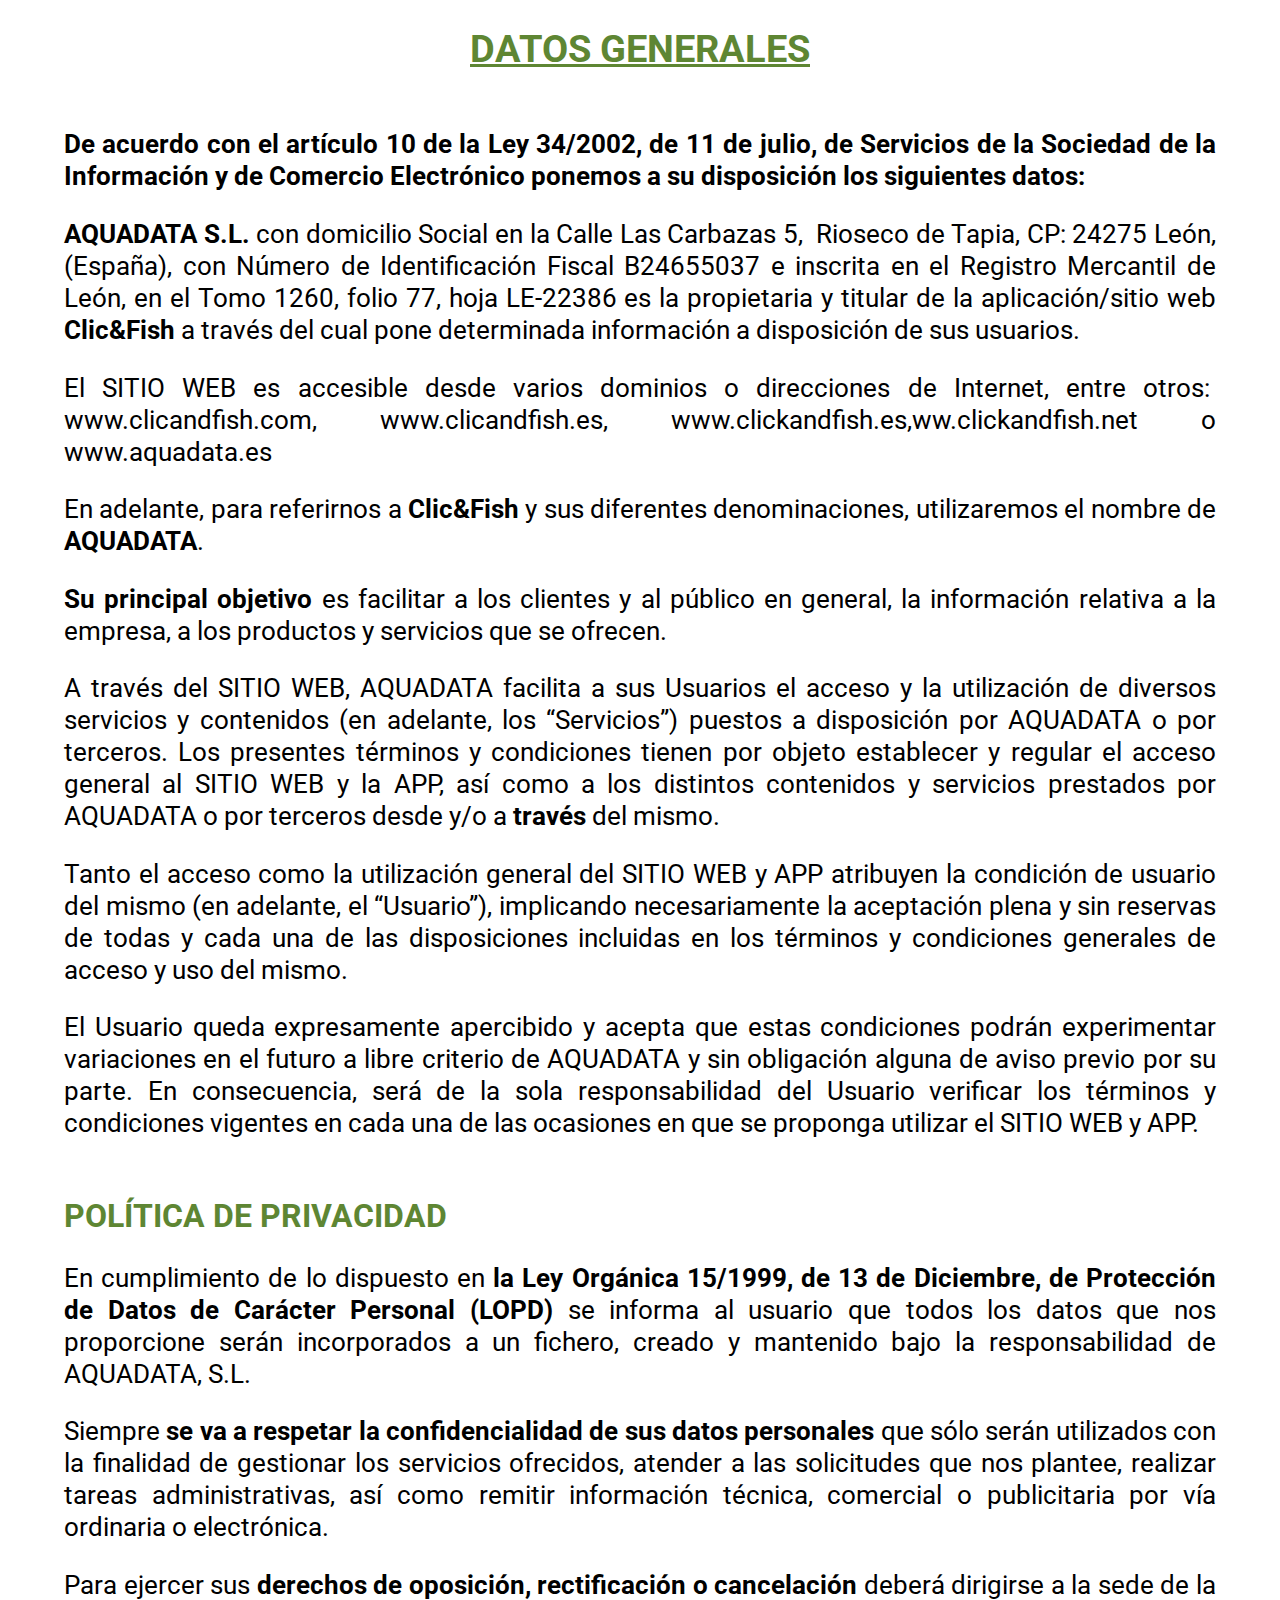
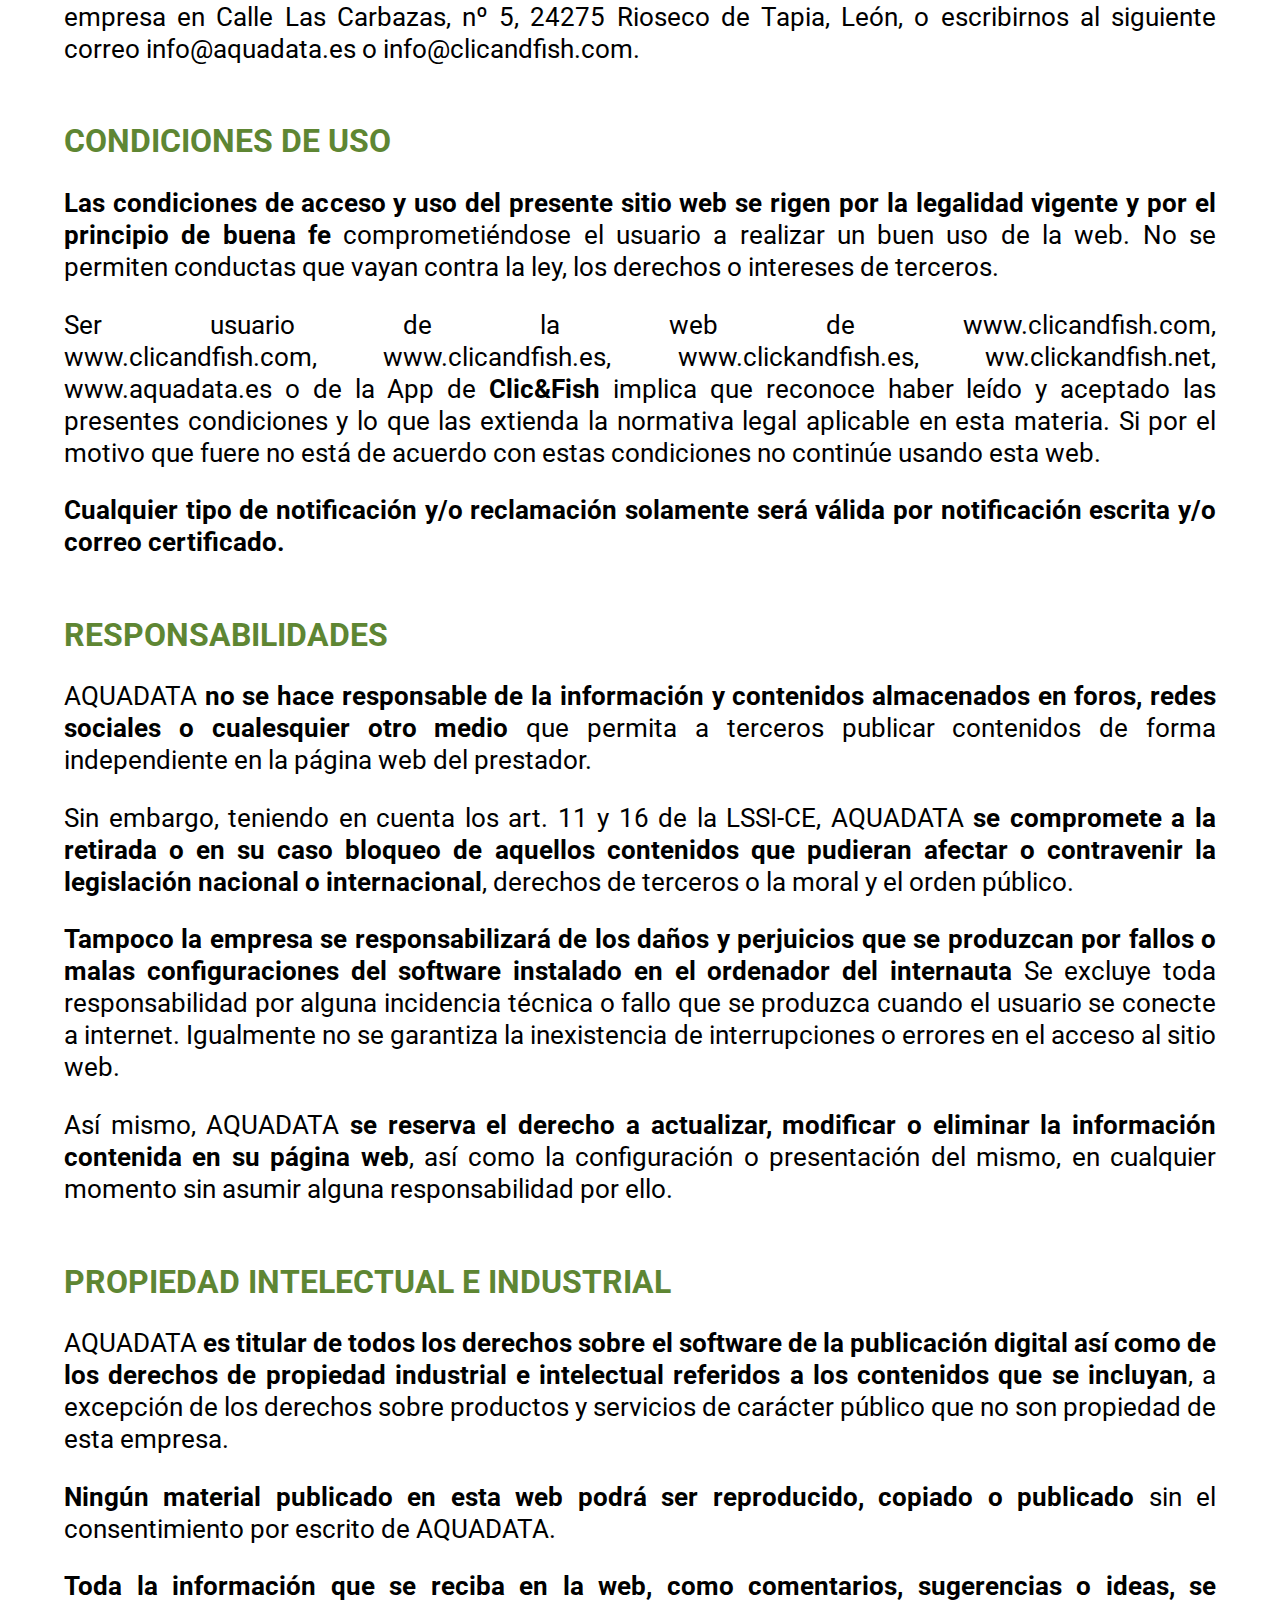
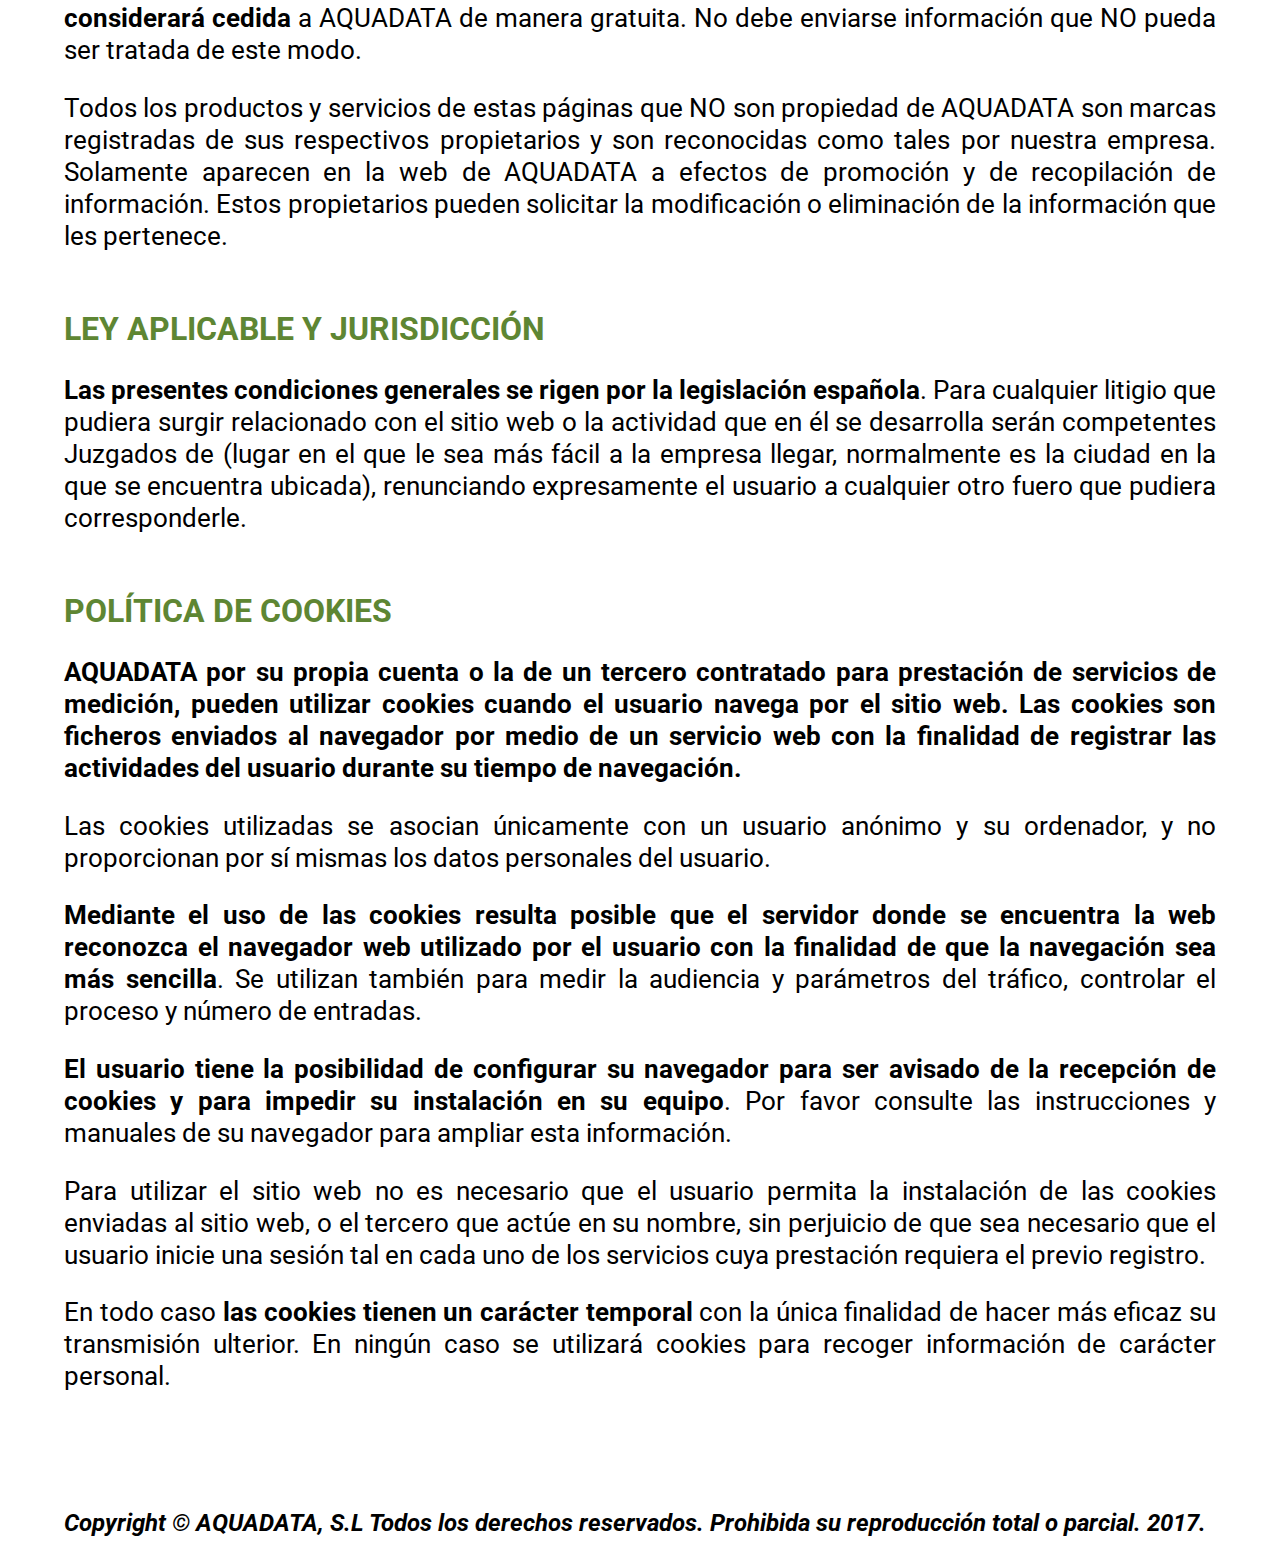
<file: AvisoLegal.html>
<!doctype html>
<html>
<head>
    <meta charset="UTF-8">
    <meta name="viewport"
          content="width=device-width, user-scalable=no, initial-scale=1.0, maximum-scale=1.0, minimum-scale=1.0">

    <title>Aviso legal</title>

    <!-- Icono -->
    <link rel="icon" type="image/png" href="img/Clic-&-Fish.png">

    <!-- Estilos -->
    <link rel="stylesheet" href="css/EstilosDocumentosLegales.css" type="text/css">

    <!-- Fuentes -->
    <link href="https://fonts.googleapis.com/css?family=Roboto:400,400i" rel="stylesheet">

    <!-- Efectos -->
    <script class="DeshabilitarZoom">
        document.addEventListener('gesturestart', function (e) {
            e.preventDefault();
        });
    </script>
</head>
<body>
<section>
    <h1>DATOS GENERALES</h1>

    <p><span>De acuerdo con el artículo 10
        de la Ley 34/2002, de 11 de julio, de Servicios de la Sociedad de la
        Información y de Comercio Electrónico ponemos a su disposición los siguientes
        datos:</span></p>

    <p><span>AQUADATA S.L.</span> con domicilio Social en la Calle Las Carbazas 5,&nbsp; Rioseco de
        Tapia, CP: 24275 León, (España), con Número de Identificación Fiscal B24655037
        e inscrita en el Registro Mercantil de León, en el Tomo 1260, folio 77, hoja
        LE-22386 es la propietaria y titular de la aplicación/sitio web <span>Clic&amp;Fish</span>
        a través del cual pone determinada información a disposición de sus usuarios. </p>

    <p >El SITIO WEB es accesible desde varios dominios o direcciones de Internet, entre otros:&nbsp;
        www.clicandfish.com,&nbsp;www.clicandfish.es,&nbsp;www.clickandfish.es,ww.clickandfish.net o www.aquadata.es</p>

    <p >En adelante, para referirnos a <span>Clic&amp;Fish</span> y sus diferentes denominaciones, utilizaremos
        el nombre de <span>AQUADATA</span>.</p>

    <p ><span>Su principal objetivo</span> es facilitar a los clientes y al público en
        general, la información relativa a la empresa, a los productos y servicios que
        se ofrecen.</p>

    <p >A través del SITIO WEB, AQUADATA
        facilita a sus Usuarios el acceso y la utilización de diversos servicios y
        contenidos (en adelante, los “Servicios”) puestos a disposición por AQUADATA o
        por terceros. Los presentes términos y condiciones tienen por objeto establecer
        y regular el acceso general al SITIO WEB y la APP, así como a los distintos
        contenidos y servicios prestados por AQUADATA o por terceros desde y/o a <span>través</span> del mismo.
    </p>

    <p >Tanto el acceso como la
        utilización general del SITIO WEB y APP atribuyen la condición de usuario del
        mismo (en adelante, el “Usuario”), implicando necesariamente la aceptación
        plena y sin reservas de todas y cada una de las disposiciones incluidas en los
        términos y condiciones generales de acceso y uso del mismo.</p>

    <p>El Usuario queda expresamente
        apercibido y acepta que estas condiciones podrán experimentar variaciones en el
        futuro a libre criterio de AQUADATA y sin obligación alguna de aviso previo por
        su parte. En consecuencia, será de la sola responsabilidad del Usuario
        verificar los términos y condiciones vigentes en cada una de las ocasiones en
        que se proponga utilizar el SITIO WEB y APP.</p>

    <h2>POLÍTICA DE PRIVACIDAD</h2>

    <p>En cumplimiento de lo dispuesto
        en <span>la Ley Orgánica 15/1999, de 13 de Diciembre, de Protección de Datos de
        Carácter Personal (LOPD) </span>se informa al usuario que todos los datos que nos
        proporcione serán incorporados a un fichero, creado y mantenido bajo la
        responsabilidad de AQUADATA, S.L.</p>

    <p>Siempre<span> se va a respetar la confidencialidad de sus datos personales</span>
        que sólo serán utilizados con la finalidad de gestionar los servicios ofrecidos,
        atender a las solicitudes que nos plantee, realizar tareas administrativas, así como remitir información
        técnica, comercial o publicitaria por vía ordinaria o electrónica.</p>

    <p>Para ejercer sus <span>derechos de oposición, rectificación o cancelación</span> deberá
        dirigirse a la sede de la empresa en Calle Las Carbazas, nº 5, 24275 Rioseco de Tapia, León, o
        escribirnos al siguiente correo info@aquadata.es o info@clicandfish.com.</p>

    <h2>CONDICIONES DE USO</h2>

    <p><span>Las condiciones de acceso y uso del presente sitio web se rigen por la legalidad vigente y por el principio
        de buena fe</span> comprometiéndose el usuario a realizar un buen uso de la web.
        No se permiten conductas que vayan contra la ley, los derechos o intereses de
        terceros.</p>

    <p >Ser usuario de la web de www.clicandfish.com, www.clicandfish.com,&nbsp;www.clicandfish.es,&nbsp;www.clickandfish.es,
        ww.clickandfish.net, www.aquadata.es o de la
        App de <span>Clic&amp;Fish</span> implica que reconoce haber leído
        y aceptado las presentes condiciones y lo que las extienda la normativa legal
        aplicable en esta materia. Si por el motivo que fuere no está de acuerdo con
        estas condiciones no continúe usando esta web.</p>

    <p ><span>Cualquier tipo de
        notificación y/o reclamación solamente será válida por notificación escrita y/o
        correo certificado.</span></p>

    <h2>RESPONSABILIDADES</h2>

    <p >AQUADATA <span>no se hace responsable de la información y contenidos almacenados en foros, redes sociales
        o cualesquier otro medio</span> que permita a terceros publicar contenidos de
        forma independiente en la página web del prestador.</p>

    <p>Sin embargo, teniendo en cuenta los art. 11 y 16 de la LSSI-CE, AQUADATA<span> se compromete a
        la retirada o en su caso bloqueo de aquellos contenidos que pudieran afectar o
        contravenir la legislación nacional o internacional</span>, derechos de terceros o
        la moral y el orden público.</p>

    <p><span>Tampoco la empresa se responsabilizará de los daños y perjuicios que se produzcan por fallos o malas
        configuraciones del software instalado en el ordenador del internauta</span> Se
        excluye toda responsabilidad por alguna incidencia técnica o fallo que se
        produzca cuando el usuario se conecte a internet. Igualmente no se garantiza la
        inexistencia de interrupciones o errores en el acceso al sitio web.</p>

    <p>Así mismo, AQUADATA <span>se reserva el derecho a actualizar, modificar o eliminar la información contenida
        en su página web</span>, así como la configuración o presentación del mismo, en
        cualquier momento sin asumir alguna responsabilidad por ello.</p>

    <h2>PROPIEDAD INTELECTUAL E INDUSTRIAL</h2>

    <p>AQUADATA <span>es titular de todos los derechos sobre el software de la publicación digital así como de los
        derechos de propiedad industrial e intelectual referidos a los contenidos que
        se incluyan</span>, a excepción de los derechos sobre productos y servicios de
        carácter público que no son propiedad de esta empresa.</p>

    <p ><span>Ningún material publicado en esta web podrá ser reproducido, copiado o publicado</span> sin el
        consentimiento por escrito de AQUADATA.</p>

    <p><span>Toda la información que se reciba en la web, como comentarios, sugerencias o ideas, se considerará
        cedida</span> a AQUADATA de manera gratuita. No debe enviarse información que NO pueda ser
        tratada de este modo.</p>

    <p>Todos los productos y servicios de estas páginas que NO son propiedad de AQUADATA son marcas registradas
        de sus
        respectivos propietarios y son reconocidas como tales por nuestra empresa.
        Solamente aparecen en la web de AQUADATA a efectos de promoción y de
        recopilación de información. Estos propietarios pueden solicitar la
        modificación o eliminación de la información que les pertenece.</p>

    <h2>LEY APLICABLE Y JURISDICCIÓN</h2>

    <p><span>Las presentes condiciones generales se rigen por la legislación española</span>.
        Para cualquier litigio que pudiera surgir relacionado con el sitio web o la actividad que en él se
        desarrolla serán competentes Juzgados de (lugar en el que le sea más fácil a la
        empresa llegar, normalmente es la ciudad en la que se encuentra ubicada),
        renunciando expresamente el usuario a cualquier otro fuero que pudiera
        corresponderle.</p>

    <h2>POLÍTICA DE COOKIES</h2>

    <p> <span>AQUADATA por su propia cuenta o la de un tercero contratado para
        prestación de servicios de medición, pueden utilizar cookies cuando el usuario
        navega por el sitio web. Las cookies son ficheros enviados al navegador por
        medio de un servicio web con la finalidad de registrar las actividades del
        usuario durante su tiempo de navegación.</span></p>

    <p>Las cookies utilizadas se asocian únicamente con un usuario anónimo y su ordenador, y no proporcionan por
        sí mismas los datos personales del usuario.</p>

    <p> <span>Mediante el uso de las cookies resulta posible que el servidor donde se encuentra la web reconozca el
        navegador web utilizado por el usuario con la finalidad de que la navegación
        sea más sencilla</span>. Se utilizan también para medir la audiencia y parámetros
        del tráfico, controlar el proceso y número de entradas.

    <p><span>El usuario tiene la posibilidad de configurar su navegador para ser avisado de la recepción de
        cookies y para impedir su instalación en su equipo</span>. Por favor consulte las
        instrucciones y manuales de su navegador para ampliar esta información.</p>

    <p>Para utilizar el sitio web no es necesario que el usuario permita la instalación de las cookies enviadas al
        sitio web, o el tercero que actúe en su nombre, sin perjuicio de que sea
        necesario que el usuario inicie una sesión tal en cada uno de los servicios
        cuya prestación requiera el previo registro.</p>

    <p>En todo caso <span>las cookies tienen un carácter temporal</span> con la única finalidad de hacer más eficaz su
        transmisión ulterior. En ningún caso se utilizará cookies para recoger
        información de carácter personal.</p>

    <p id="copyright">Copyright © AQUADATA, S.L Todos los derechos reservados. Prohibida su
        reproducción total o parcial. 2017.
    </p>
</section>
</body>
</html>
</file>
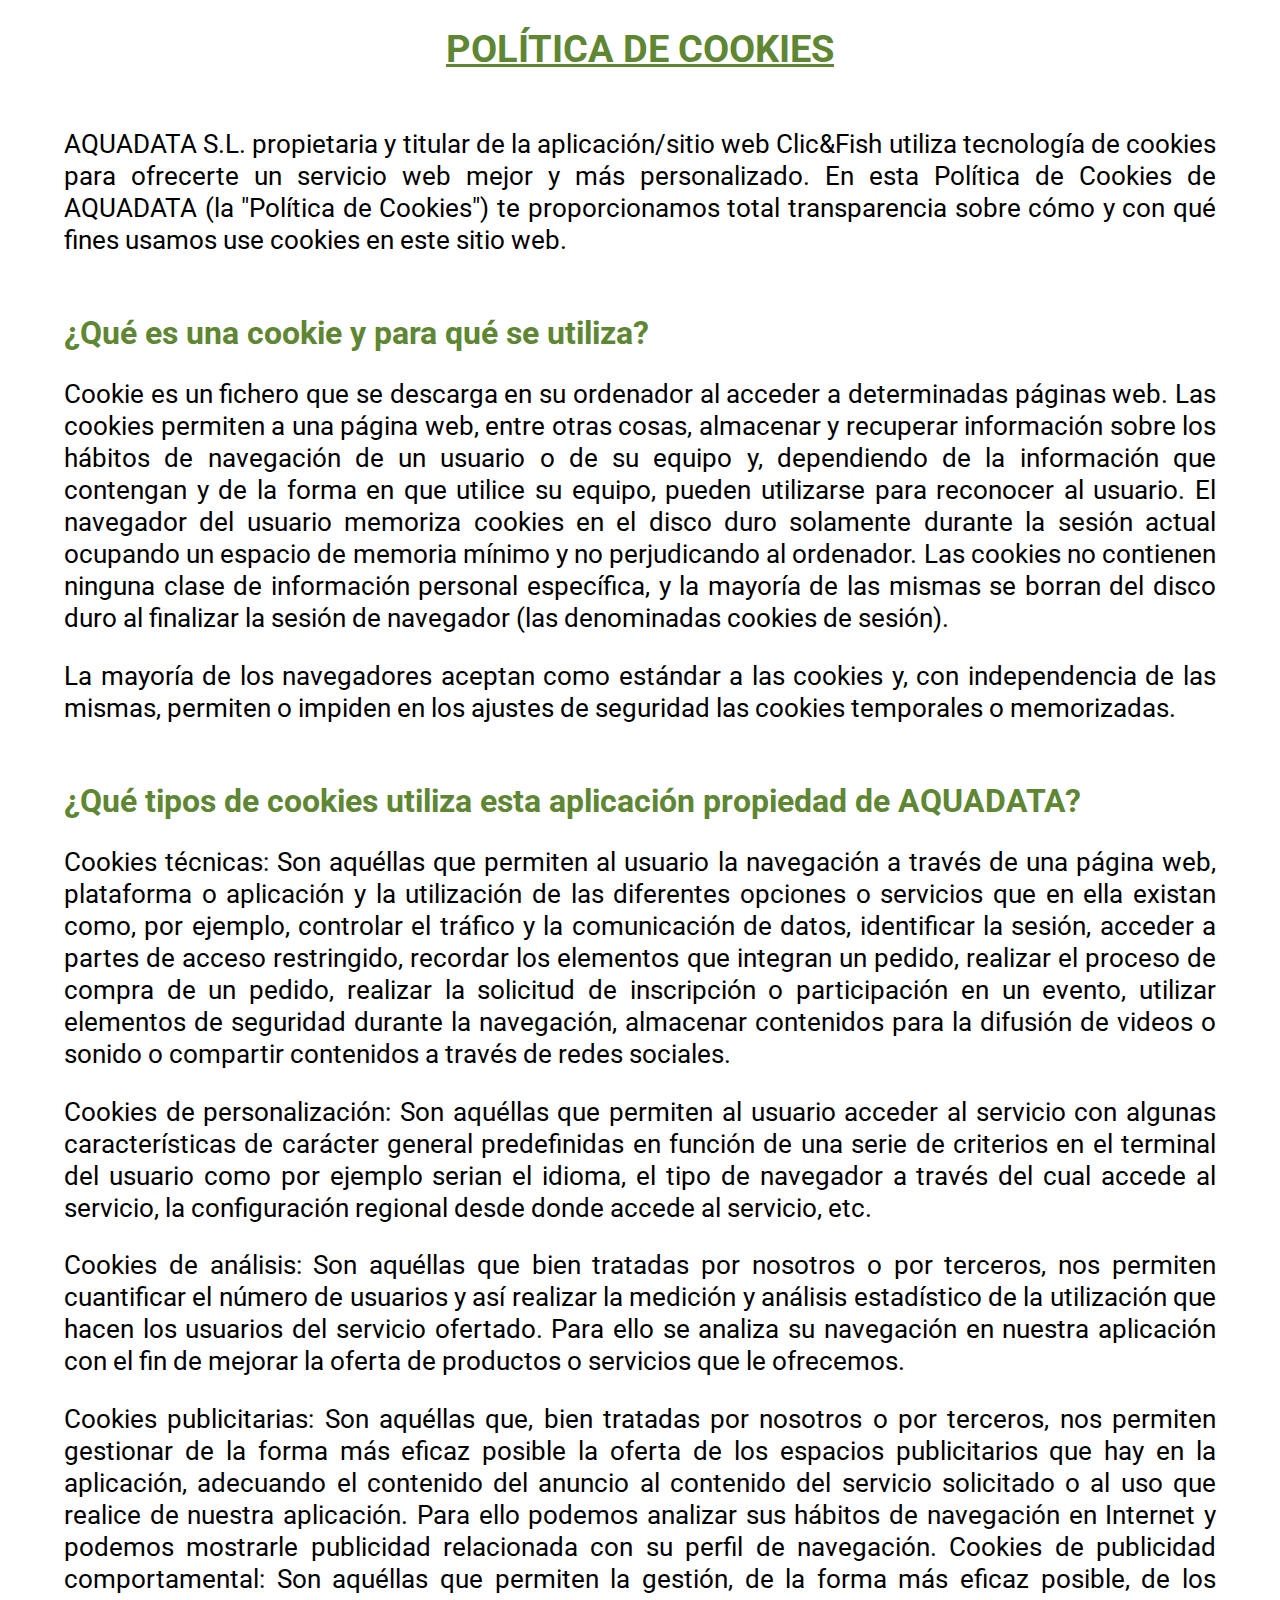
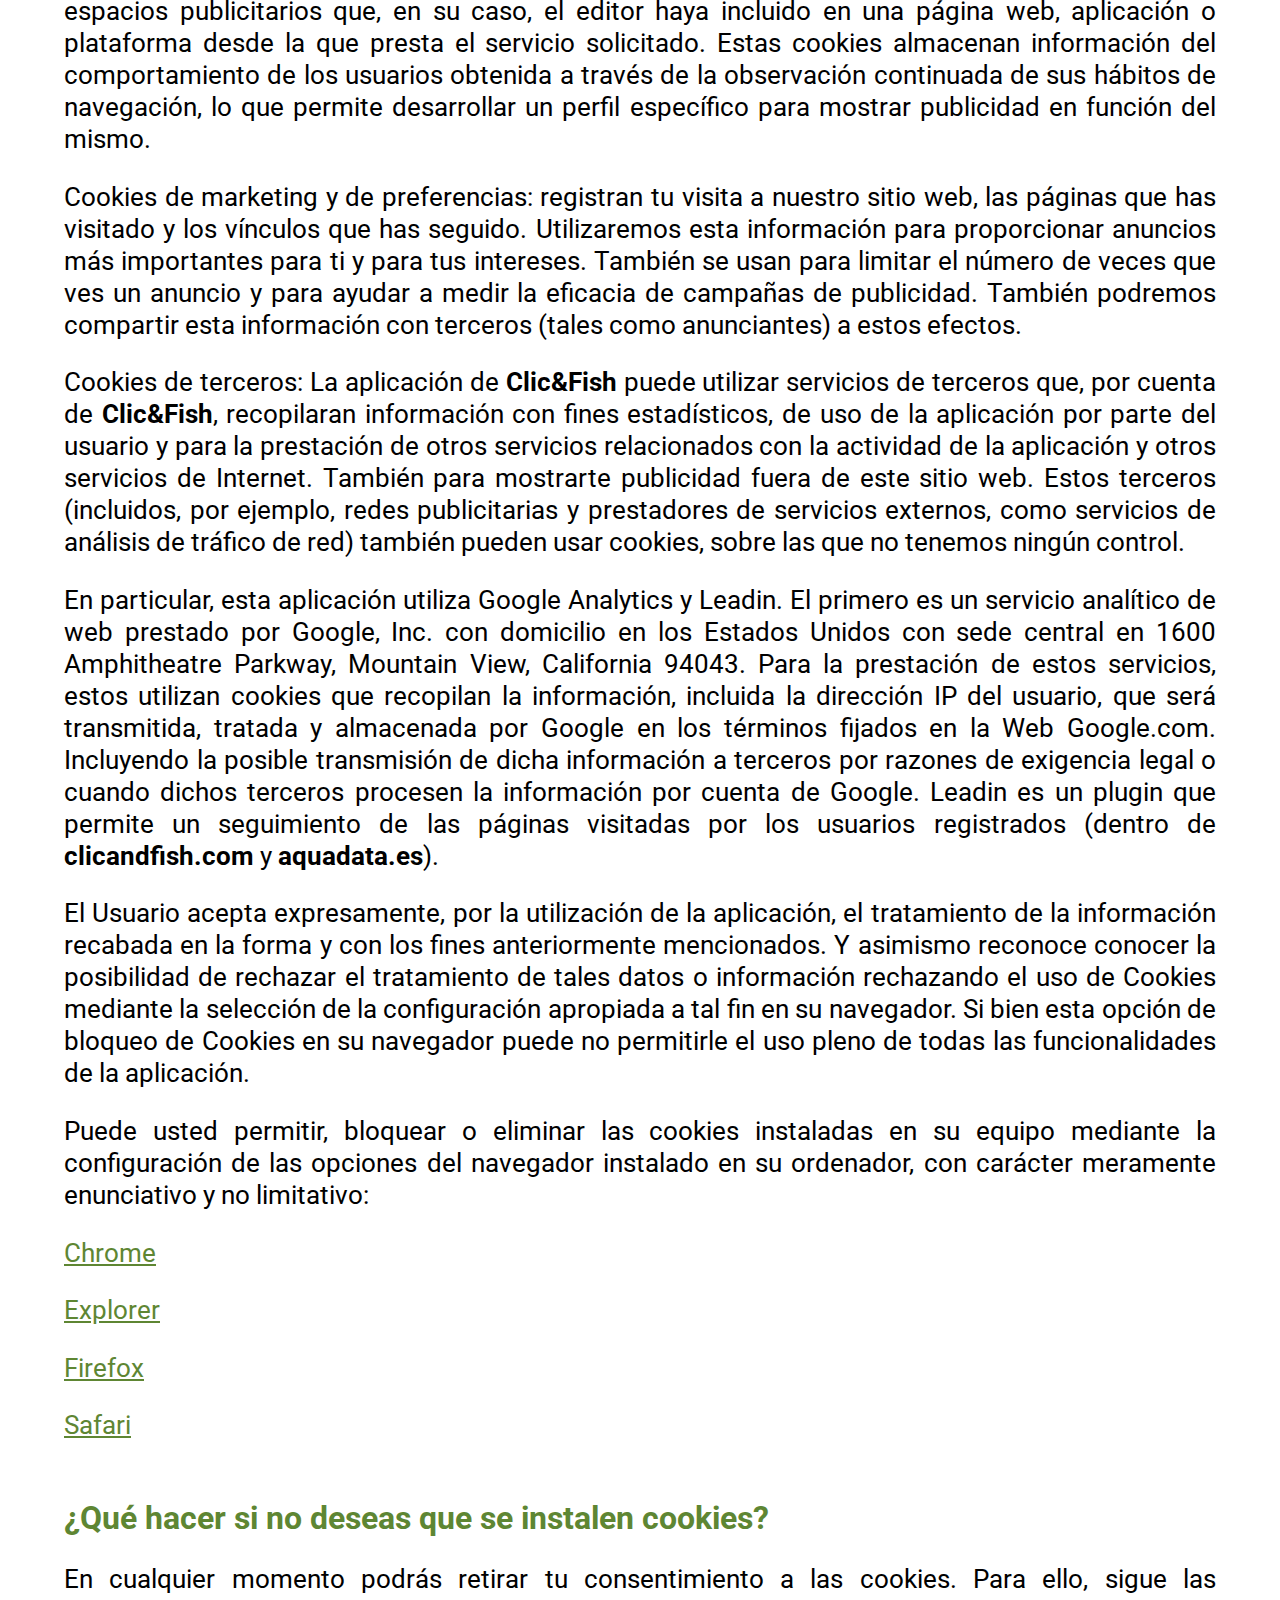
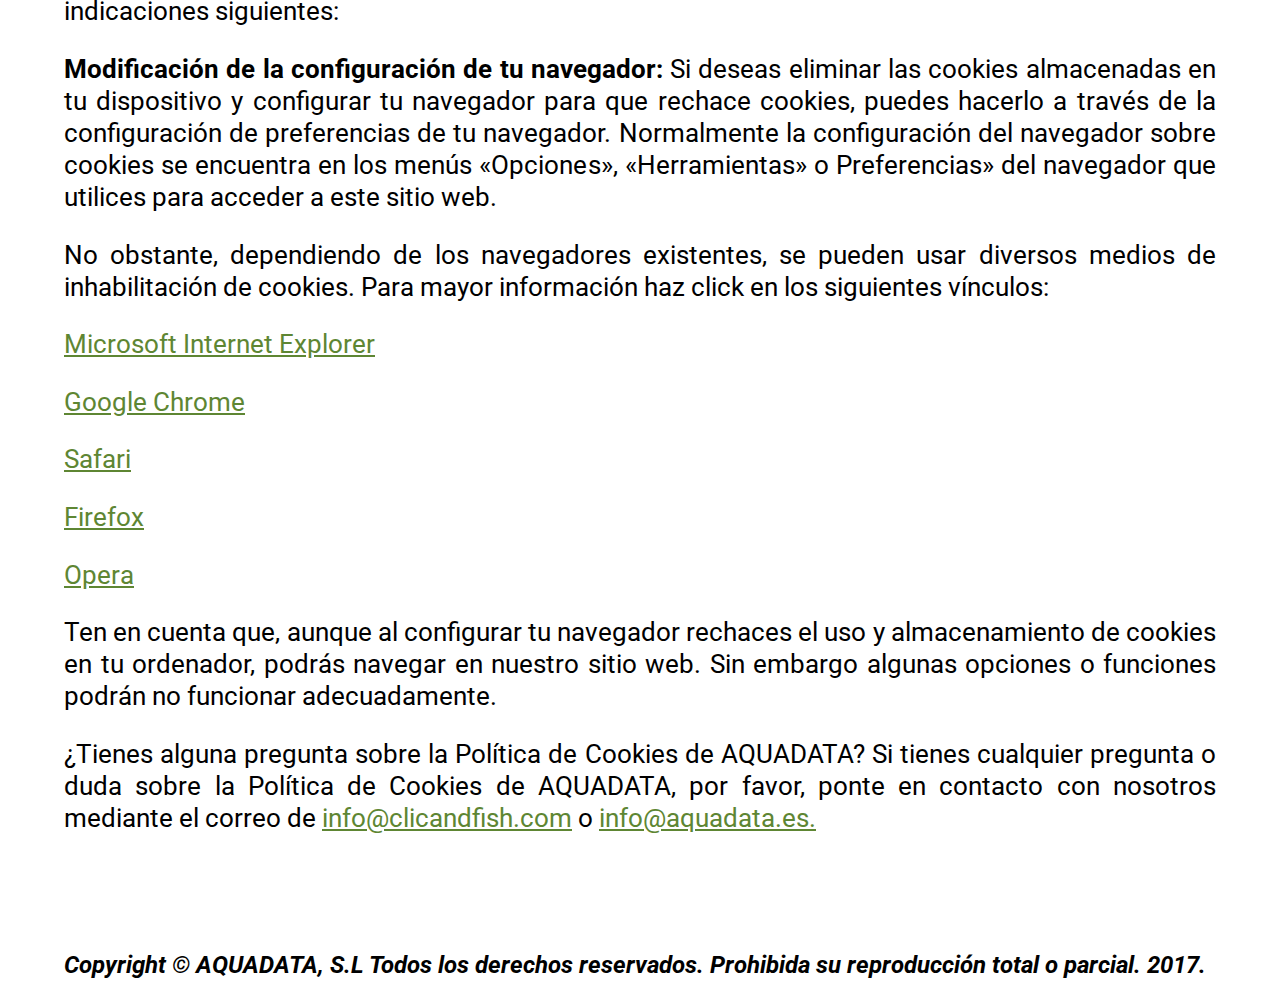
<file: PoliticaCookies.html>
<!doctype html>
<html>
<head>
    <meta charset="UTF-8">
    <meta name="viewport"
          content="width=device-width, user-scalable=no, initial-scale=1.0, maximum-scale=1.0, minimum-scale=1.0">

    <title>Política de cookies</title>

    <!-- Icono -->
    <link rel="icon" type="image/png" href="img/Clic-&-Fish.png">

    <!-- Estilos -->
    <link rel="stylesheet" href="css/EstilosDocumentosLegales.css" type="text/css">

    <!-- Fuentes -->
    <link href="https://fonts.googleapis.com/css?family=Roboto:400,400i" rel="stylesheet">

    <!-- Efectos -->
    <script class="DeshabilitarZoom">
        document.addEventListener('gesturestart', function (e) {
            e.preventDefault();
        });
    </script>
</head>
<body>
<section>
    <h1><span>POLÍTICA DE COOKIES</span></h1>

    <p>AQUADATA S.L. propietaria y titular de la aplicación/sitio web Clic&amp;Fish utiliza tecnología de cookies
        para ofrecerte un servicio web mejor y más personalizado. En esta Política de Cookies de AQUADATA
        (la "Política de Cookies") te proporcionamos total transparencia sobre cómo y con
        qué fines usamos use cookies en este sitio web.</p>

    <h2>¿Qué es una cookie y para qué se utiliza?</h2>

    <p>Cookie es un fichero que se descarga en su ordenador al acceder a determinadas páginas web.
        Las cookies permiten a una página web, entre otras cosas, almacenar y recuperar información
        sobre los hábitos de navegación de un usuario o de su equipo y, dependiendo de la información
        que contengan y de la forma en que utilice su equipo, pueden utilizarse para reconocer al usuario.
        El navegador del usuario memoriza cookies en el disco duro solamente durante la sesión actual
        ocupando un espacio de memoria mínimo y no perjudicando al ordenador. Las cookies no contienen
        ninguna clase de información personal específica, y la mayoría de las mismas se
        borran del disco duro al finalizar la sesión de navegador (las denominadas cookies de sesión).
    </p>

    <p>La mayoría de los navegadores aceptan como estándar a las cookies y, con independencia
        de las mismas, permiten o impiden en los ajustes de seguridad las cookies temporales o memorizadas.
    </p>
    <h2>¿Qué tipos de cookies utiliza esta aplicación propiedad de <span>AQUADATA</span>?</h2>

    <p> Cookies técnicas: Son aquéllas que permiten al usuario la navegación a través
        de una página web, plataforma o aplicación y la utilización de las diferentes opciones
        o servicios que en ella existan como, por ejemplo, controlar el tráfico y la comunicación de
        datos, identificar la sesión, acceder a partes de acceso restringido, recordar los elementos que
        integran un pedido, realizar el proceso de compra de un pedido, realizar la solicitud de inscripción
        o participación en un evento, utilizar elementos de seguridad durante la navegación, almacenar
        contenidos para la difusión de videos o sonido o compartir contenidos a través de redes sociales.
    </p>
    <p>
        Cookies de personalización: Son aquéllas que permiten al usuario acceder al servicio con
        algunas características de carácter general predefinidas en función de una serie de
        criterios en el terminal del usuario como por ejemplo serian el idioma, el tipo de navegador a
        través del cual accede al servicio, la configuración regional desde donde accede al servicio,
        etc.
    </p>
    <p>
        Cookies de análisis: Son aquéllas que bien tratadas por nosotros o por terceros, nos permiten
        cuantificar el número de usuarios y así realizar la medición y análisis
        estadístico de la utilización que hacen los usuarios del servicio ofertado. Para ello
        se analiza su navegación en nuestra aplicación con el fin de mejorar la oferta de productos
        o servicios que le ofrecemos.
    </p>
    <p>
        Cookies publicitarias: Son aquéllas que, bien tratadas por nosotros o por terceros, nos permiten
        gestionar de la forma más eficaz posible la oferta de los espacios publicitarios que hay en la
        aplicación, adecuando el contenido del anuncio al contenido del servicio solicitado o al uso que
        realice de nuestra aplicación. Para ello podemos analizar sus hábitos de navegación
        en Internet y podemos mostrarle publicidad relacionada con su perfil de navegación.
        Cookies de publicidad comportamental: Son aquéllas que permiten la gestión, de la forma
        más eficaz posible, de los espacios publicitarios que, en su caso, el editor haya incluido en una
        página web, aplicación o plataforma desde la que presta el servicio solicitado.
        Estas cookies almacenan información del comportamiento de los usuarios obtenida a través
        de la observación continuada de sus hábitos de navegación, lo que permite
        desarrollar un perfil específico para mostrar publicidad en función del mismo.
    </p>
    <p>
        Cookies de marketing y de preferencias: registran tu visita a nuestro sitio web, las páginas
        que has visitado y los vínculos que has seguido. Utilizaremos esta información para
        proporcionar anuncios más importantes para ti y para tus intereses. También se usan para
        limitar el número de veces que ves un anuncio y para ayudar a medir la eficacia de campañas
        de publicidad. También podremos compartir esta información con terceros
        (tales como anunciantes) a estos efectos.
    </p>
    <p>
        Cookies de terceros: La aplicación de <span>Clic&amp;Fish</span> puede utilizar servicios
        de terceros que, por cuenta de <span>Clic&amp;Fish</span>, recopilaran información con fines
        estadísticos, de uso de la aplicación por parte del usuario y para la
        prestación de otros servicios relacionados con la actividad de la aplicación y
        otros servicios de Internet. También para mostrarte publicidad fuera de este sitio web.
        Estos terceros (incluidos, por ejemplo, redes publicitarias y prestadores de servicios externos,
        como servicios de análisis de tráfico de red) también pueden usar cookies,
        sobre las que no tenemos ningún control.
    </p>
    <p>
        En particular, esta aplicación utiliza Google Analytics y Leadin. El primero es un servicio
        analítico de web prestado por Google, Inc. con domicilio en los Estados Unidos con sede central
        en 1600 Amphitheatre Parkway, Mountain View, California 94043. Para la prestación
        de estos servicios, estos utilizan cookies que recopilan la información, incluida la
        dirección IP del usuario, que será transmitida, tratada y almacenada por Google
        en los términos fijados en la Web Google.com. Incluyendo la posible transmisión
        de dicha información a terceros por razones de exigencia legal o cuando dichos terceros
        procesen la información por cuenta de Google. Leadin es un plugin que permite un
        seguimiento de las páginas visitadas por los usuarios registrados (dentro de
        <span>clicandfish.com</span> y <span>aquadata.es</span>).
    </p>
    <p>
        El Usuario acepta expresamente, por la utilización de la aplicación, el tratamiento
        de la información recabada en la forma y con los fines anteriormente mencionados.
        Y asimismo reconoce conocer la posibilidad de rechazar el tratamiento de tales datos o
        información rechazando el uso de Cookies mediante la selección de la
        configuración apropiada a tal fin en su navegador. Si bien esta opción de
        bloqueo de Cookies en su navegador puede no permitirle el uso pleno de todas las funcionalidades
        de la aplicación.
    </p>
    <p>
        Puede usted permitir, bloquear o eliminar las cookies instaladas en su equipo mediante la
        configuración de las opciones del navegador instalado en su ordenador,
        con carácter meramente enunciativo y no limitativo:
    </p>

    <p> <a href="https://support.google.com/chrome/answer/95647?hl=es">Chrome</a></p>
    <p>    <a href="http://windows.microsoft.com/es-es/windows7/how-to-manage-cookies-in-internet-explorer-9">Explorer</a></p>
    <p>   <a href="https://support.mozilla.org/es/kb/habilitar-y-deshabilitar-cookies-que-los-sitios-we">Firefox</a></p>
    <p>   <a href="https://support.apple.com/kb/ph5042?locale=es_ES">Safari</a>

    <h2>¿Qué hacer si no deseas que se instalen cookies?</h2>
    <p>
        En cualquier momento podrás retirar tu consentimiento a las cookies.
        Para ello, sigue las indicaciones siguientes:
    </p>
    <p>
        <span>Modificación de la configuración de tu navegador:</span>
        Si deseas eliminar las cookies almacenadas en tu dispositivo y configurar tu navegador
        para que rechace cookies, puedes hacerlo a través de la configuración de
        preferencias de tu navegador. Normalmente la configuración del navegador sobre
        cookies se encuentra en los menús &laquo;Opciones&raquo;, &laquo;Herramientas&raquo; o
        Preferencias&raquo; del navegador que utilices para acceder a este sitio web.
    </p>
    <p>
        No obstante, dependiendo de los navegadores existentes, se pueden usar diversos medios de
        inhabilitación de cookies. Para mayor información haz click en los siguientes
        vínculos:
    </p>
    <p>
    <p> <a href="http://windows.microsoft.com/es-es/windows7/block-enable-or-allow-cookies">Microsoft Internet Explorer</a></p>
    <p>  <a href="https://support.google.com/accounts/answer/61416?hl=es">Google Chrome</a></p>
    <p> <a href="https://support.apple.com/kb/PH19214?locale=es_ES&amp;viewlocale=es_ES">Safari</a></p>
    <p>   <a href="https://support.mozilla.org/es/kb/habilitar-y-deshabilitar-cookies-sitios-web-rastrear-preferencias">Firefox</a></p>
    <p>   <a href="http://help.opera.com/Windows/11.50/es-ES/cookies.html">Opera</a></p>

    <p>
        Ten en cuenta que, aunque al configurar tu navegador rechaces el uso y almacenamiento de cookies en tu
        ordenador, podrás navegar en nuestro sitio web. Sin embargo algunas opciones o funciones
        podrán no funcionar adecuadamente.
    </p>
    <p>
        &iquest;Tienes alguna pregunta sobre la Política de Cookies de AQUADATA?
        Si tienes cualquier pregunta o duda sobre la Política de Cookies de AQUADATA,
        por favor, ponte en contacto con nosotros mediante el correo de
        <a href="mailto:info@clicandfish.com">info@clicandfish.com</a> o  <a href="mailto:info@aquadata.es">
        info@aquadata.es.</a>
    </p>

    <p id="copyright">Copyright © AQUADATA, S.L Todos los derechos reservados. Prohibida su
        reproducción total o parcial. 2017.
    </p>
</section>
</body>
</html>
</file>
<file: css/EstilosDocumentosLegales.css>
/*-------------------- Estilos globales --------------------*/
body {
    -moz-box-sizing: border-box;
    -webkit-box-sizing: border-box;
    box-sizing: border-box;
    margin: 0 auto;
    padding: 0 5%;
    font-family: 'Roboto', sans-serif;
}

h1 {
    margin-bottom: 5%;
    font-size: 3vw;
    text-align: center;
    color: #5E8633;
    text-decoration: underline;
}

h2 {
    margin-top: 5%;
    font-size: 2.5vw;
    color: #5E8633;
}

p {
    line-height: 2.5vw;
    font-size: 2vw;
    text-align: justify;
}

span {
    font-weight: bold;
}

a {
    color: #5E8633;
}

ol {
    font-size: 2vw;
    list-style-type: lower-latin;
}

li {
    margin: 0.25% 0;
}

#copyright {
    margin-top: 10%;
    font-size: 1.9vw;
    font-weight: bold;
    font-style: italic;
}

@media (max-width: 768px) {
    h1 {
        font-size: 3.5vw;
    }

    h2 {
        font-size: 3vw;
    }

    p {
        line-height: 3vw;
        font-size: 2.5vw;
    }

    ol {
        font-size: 2.5vw;
    }

    #copyright {
        font-size: 2.5vw;
    }
}

@media (max-width: 425px) {
    h1 {
        font-size: 4.5vw;
    }

    h2 {
        font-size: 4vw;
    }

    p {
        line-height: 4vw;
        font-size: 3.5vw;
    }

    ol {
        font-size: 3.5vw;
    }

    #copyright {
        font-size: 3.45vw;
    }
}

/*-------------------- Política de privacidad --------------------*/
header {
    position: absolute;
    left: 0;
}

#menu {
    position: absolute;
    width: 100vw;
    height: 10vw;
}

#logo {
    position: absolute;
    top: 25%;
    left: 5%;
    height: 50%;
}

#botonNavegacion {
    display: none; /*---- Botón deshabilitado temporalmente ---*/
    position: absolute;
    top: 25%;
    right: 5%;
    height: 50%;
}

#idioma {
    display: none; /*---- Botón deshabilitado temporalmente ---*/
    /*display: flex;*/
    justify-content: center;
    align-items: center;
    position: absolute;
    top: 25%;
    right: 12.5%;
    height: 50%;
    font-size: 3vw;
    font-weight: bold;
    color: white;
}

#menuBajado {
    opacity: 0;
}

.MenuBajadoFijado {
    z-index: 2;
    position: fixed;
    width: 100vw;
    background-color: #fff;
    -webkit-box-shadow: 0 0.05vw 2.5vw 0.05vw rgba(0, 0, 0, 0.75);
    -moz-box-shadow: 0 0.05vw 2.5vw 0.05vw rgba(0, 0, 0, 0.75);
    box-shadow: 0 0.05vw 2.5vw 0.05vw rgba(0, 0, 0, 0.75);
    -webkit-animation: all 0.5s both;
    -moz-animation: all 0.5s both;
    animation: all 0.5s both;
    animation-name: menu;
}

@keyframes menu {
    from {
        height: 0;
        opacity: 0;
    }

    to {
        height: 5vw;
        opacity: 1;
    }
}

@keyframes menu768px {
    from {
        height: 0;
        opacity: 0;
    }

    to {
        height: 10vw;
        opacity: 1;
    }
}

@keyframes menu768pxlandscape {
    from {
        height: 0;
        opacity: 0;
    }

    to {
        height: 7.5vw;
        opacity: 1;
    }
}

@keyframes menu425px {
    from {
        height: 0;
        opacity: 0;
    }

    to {
        height: 15vw;
        opacity: 1;
    }
}

#logoBajado {
    position: absolute;
    top: 10%;
    left: 5%;
    height: 80%;
}

#botonNavegacionBajado {
    display: none; /*---- Botón deshabilitado temporalmente ---*/
    position: absolute;
    top: 10%;
    right: 5%;
    height: 80%;
}

#idiomaBajado {
    display: none; /*---- Botón deshabilitado temporalmente ---*/
    /*display: flex;*/
    justify-content: center;
    align-items: center;
    position: absolute;
    top: 10%;
    right: 10%;
    height: 80%;
    font-size: 2vw;
    font-weight: bold;
    color: black;
}

.OcultarSi {
    display: none;
}

@media (max-width: 768px) {
    #menu {
        height: 15vw;
    }

    #idioma {
        right: 15%;
        font-size: 4vw;
    }

    .MenuBajadoFijado {
        animation-name: menu768px;
    }

    #idiomaBajado {
        right: 15%;
        font-size: 3vw;
    }
}

@media (max-width: 768px) and (orientation: landscape) {
    .MenuBajadoFijado {
        animation-name: menu768pxlandscape;
    }
}

@media (max-width: 425px) {
    header {
        max-height: 50vw;
    }

    #menu {
        background-color: white;
    }

    #idioma {
        right: 17.5%;
        color: black;
    }

    .MenuBajadoFijado {
        animation-name: menu425px;
    }

    #logoBajado {
        top: 20%;
        height: 60%;
    }

    #idiomaBajado {
        right: 16%;
        font-size: 4vw;
    }

    #botonNavegacionBajado {
        top: 20%;
        height: 60%;
    }
}

#menuCondiciones {
    width: 100%;
    height: 100vh;
    display: flex;
    flex-direction: column;
    align-items: center;
    justify-content: center;
}

#menuCondiciones h1 {
    margin: 0;
    font-size: 5vw;
    color: #5E8633;
    text-decoration: none;
}

#menuCondiciones p {
    margin: 5% 10%;
}

#menuCondiciones section {
    display: flex;
    justify-content: center;
    width: 100%;
}

.Boton {
    text-decoration: none;
}

.Boton input {
    padding: 1vw;
    border-radius: 4vw;
    outline: none;
    border-color: #5E8633;
    background: transparent;
    font-size: 2vw;
    font-weight: bold;
    color: #5E8633;
}

.Boton input:hover {
    background: #5E8633;
    color: #ffffff;
}

#botonIzquierdo {
    margin-right: 5%;
}

@media (max-width: 768px) {
    #menuCondiciones h1 {
        font-size: 8.5vw;
    }

    #menuCondiciones p {
        margin: 5% 2.5%;
        line-height: 4.5vw;
        font-size: 4vw;
        text-align: justify;
    }

    .Boton input {
        padding: 1.5vw;
        border-radius: 6vw;
        font-size: 3vw;
    }
}

@media (max-width: 425px) {
    #menuCondiciones p {
        line-height: 5.5vw;
        font-size: 5vw;
    }

    #menuCondiciones section {
        flex-direction: column;
        align-items: center;
    }

    .Boton input {
        padding: 2vw 11vw;
        border-radius: 8vw;
        font-size: 4vw;
    }

    #botonIzquierdo {
        margin: 0 0 5% 0;
    }

    #botonDerecho input {
        padding: 2vw 26vw;
    }
}
</file>
